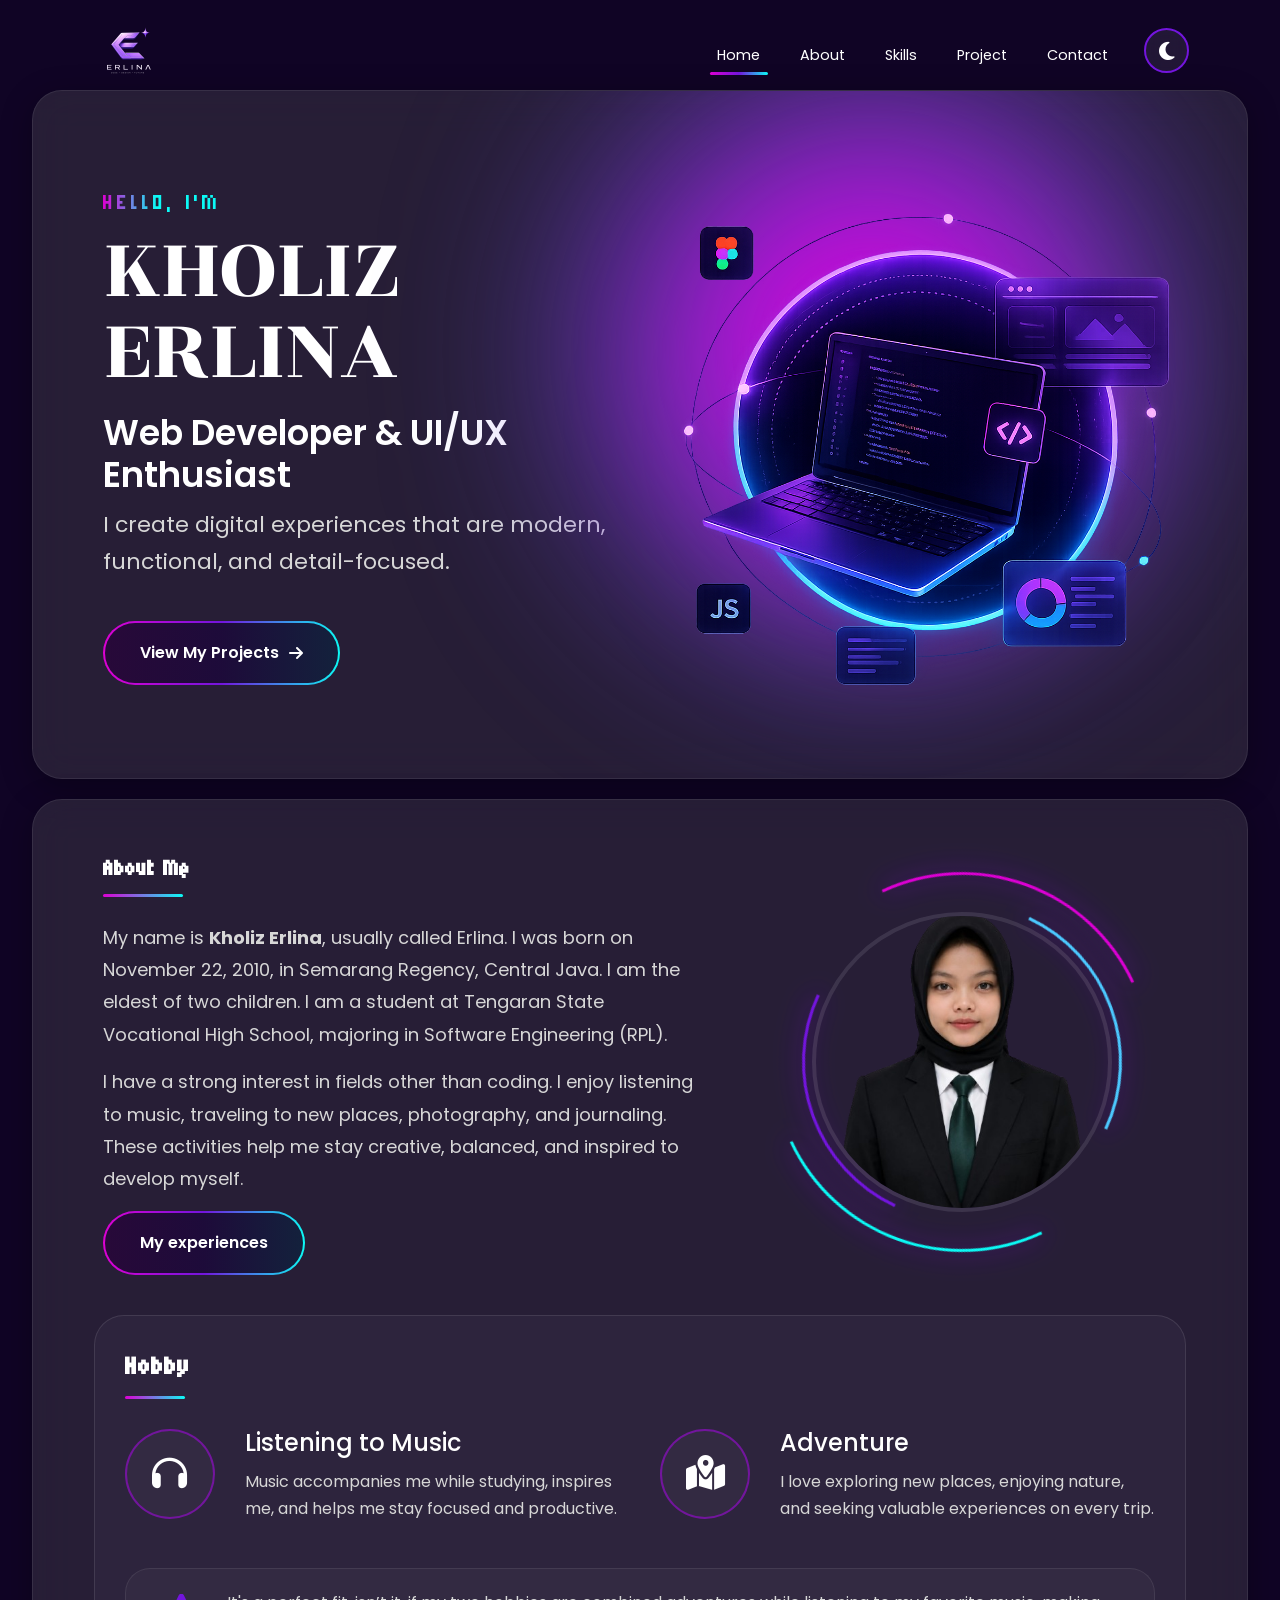
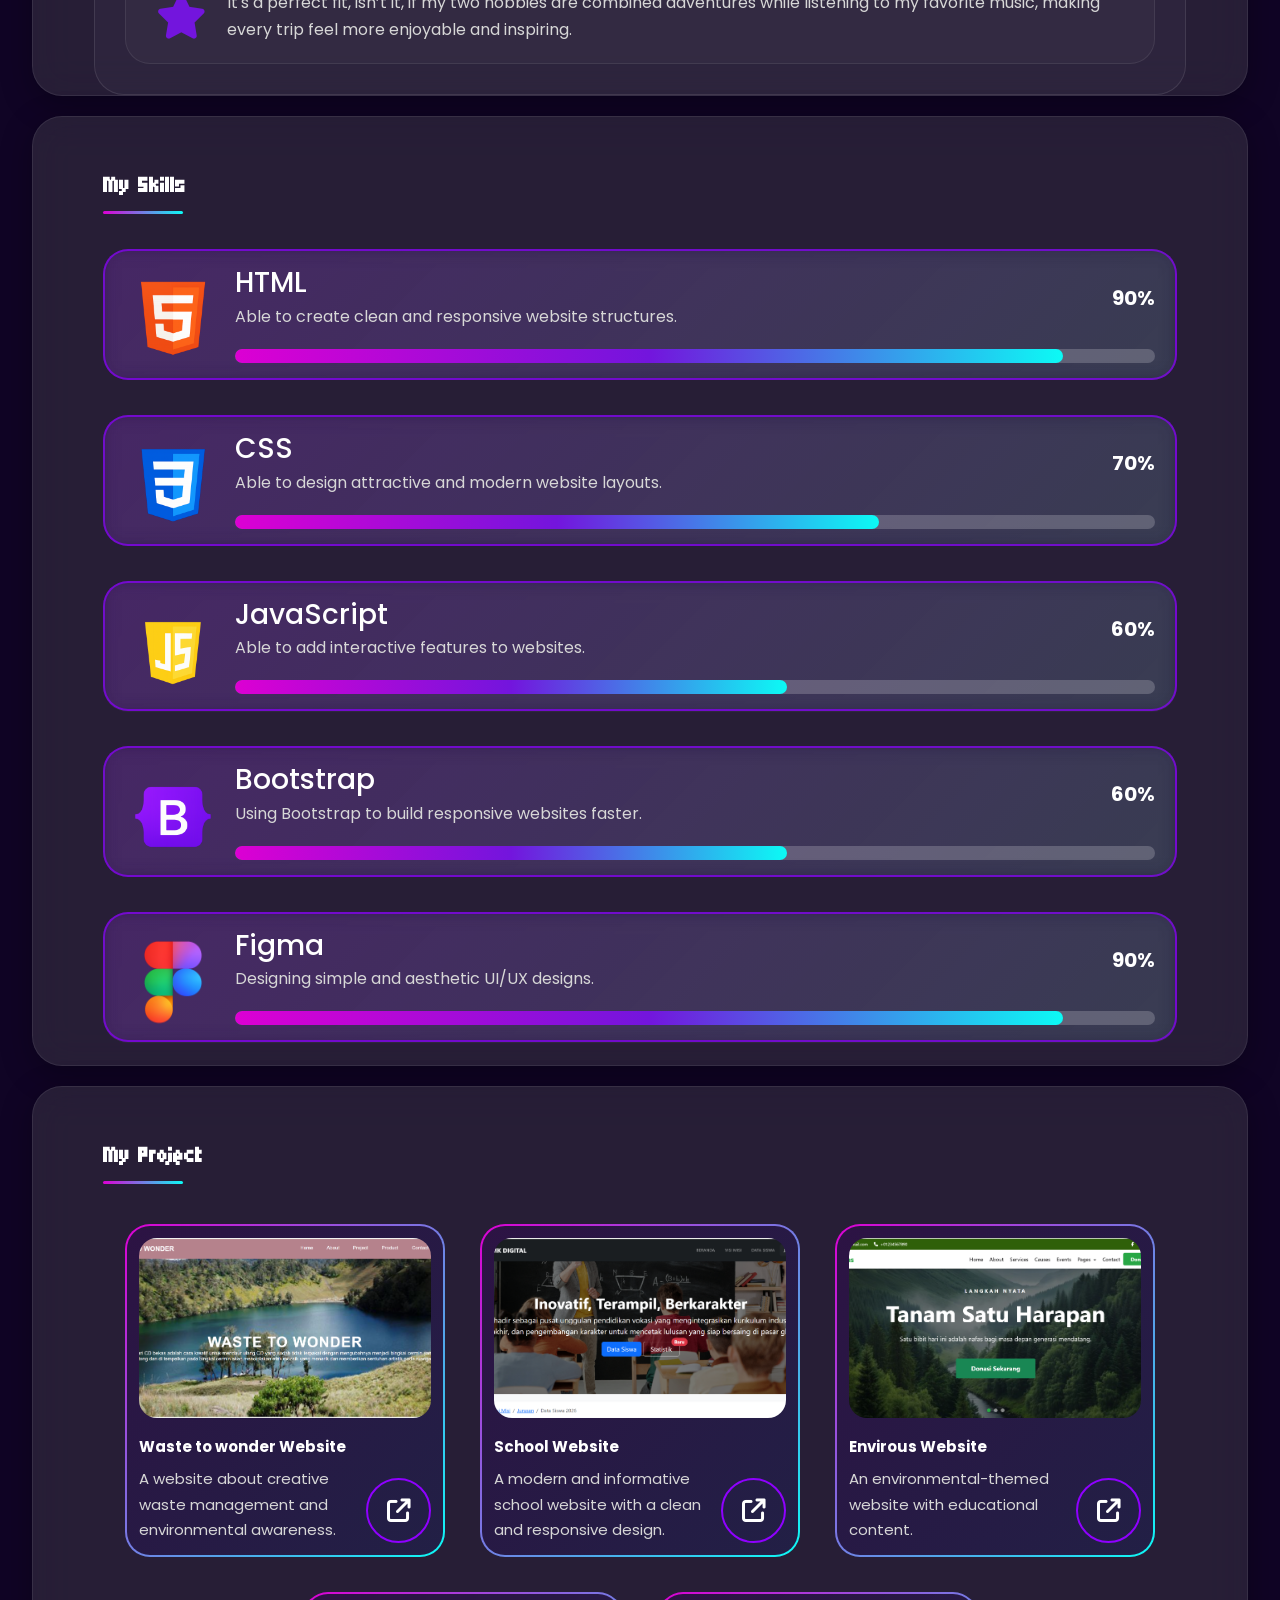
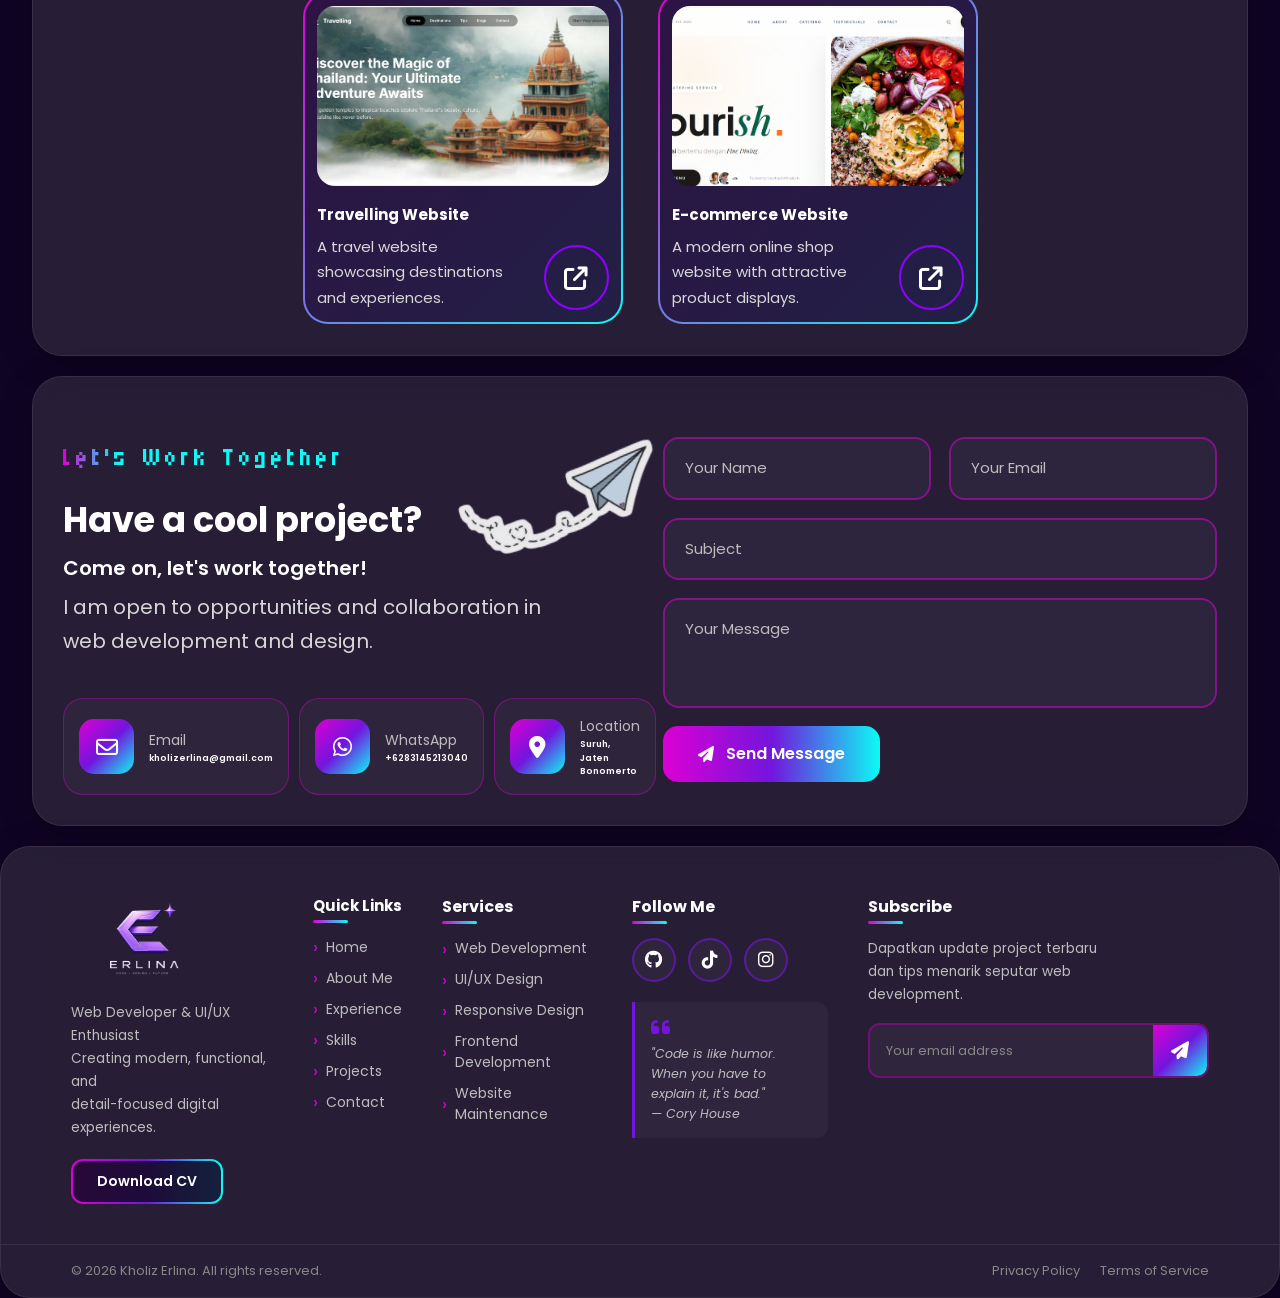
<file: index.html>
<!DOCTYPE html>
<html lang="en">
<head>
    <meta charset="UTF-8">
    <meta name="viewport" content="width=device-width, initial-scale=1.0">
    <title>Document</title>
    <link href="https://cdn.jsdelivr.net/npm/bootstrap@5.3.0/dist/css/bootstrap.min.css" rel="stylesheet">
    <link rel="stylesheet" href="https://cdn.jsdelivr.net/npm/swiper@11/swiper-bundle.min.css" />
    <link rel="stylesheet" href="https://cdnjs.cloudflare.com/ajax/libs/font-awesome/6.5.2/css/all.min.css">
    <link href="https://fonts.googleapis.com/css2?family=Poppins:wght@300;400;500;600;700;800&family=Micro+5&family=Rozha+One&display=swap" rel="stylesheet">
    <link rel="stylesheet" href="https://cdn.jsdelivr.net/npm/bootstrap-icons@1.11.1/font/bootstrap-icons.css">
    <link rel="stylesheet" href="style.css">
</head>
<body>
    
    <div class="main-wrapper" id="home">
        <nav class="navbar navbar-expand-lg navbar-dark custom-nav-pill1 fixed-top pt-4">
    <div class="container">
       <div class="travelling-text d-flex align-items-center  gap-2">
                    <img src="lg.png" alt="Logo" class="travelling-icon text-primary">
        </div>
        <button class="navbar-toggler" type="button" 
                data-bs-toggle="collapse" data-bs-target="#navbar">
                <span class="navbar-toggler-icon"></span>
        </button>        
        <div class="collapse navbar-collapse justify-content-center " id="navbar">
            <ul class="navbar-nav custom-nav-pill" id="navPill">

                <li class="nav-item">
                    <a class="nav-link active" href="#home">Home</a>
                </li>

                <li class="nav-item">
                    <a class="nav-link" href="#about">About</a>
                </li>

                <li class="nav-item">
                    <a class="nav-link" href="#skills">Skills</a>
                </li>

                <li class="nav-item">
                    <a class="nav-link" href="#project">Project</a>
                </li>

                <li class="nav-item">
                    <a class="nav-link" href="#contact">Contact</a>
                </li>

                <li class="nav-item d-flex align-items-center ms-3">
                    
                    <div class="theme-toggle" id="themeToggle">
                        <i class="fa-solid fa-moon"></i>
                    </div>

                </li>
            </ul>
        </div>
    </div>
</nav>

<section class="hero-card">
  <div class="blur-circle"></div>

    <div class="hero-content">
        <div class="hero-left">

            <h6 class="pixel-title">
                HELLO, I'M
            </h6>

            <h3 class="hero-name">
                KHOLIZ <br>
                ERLINA
            </h3>

            <h5 class="hero-job">
                Web Developer & UI/UX Enthusiast
            </h5>

            <p class="hero-desc">
                I create digital experiences that are modern,
                functional, and detail-focused.
            </p>

            <a href="#project" class="hero-btn">
                View My Projects
                <i class="fa-solid fa-arrow-right"></i>
            </a>

        </div>
        <div class="hero-right">
            <div class="circle-glow"></div>
            <img src="hr.png" alt="" class="hero-img">
        </div>
    </div>
</section>


<section class="about-card" id="about">
    <div class="about-content">
        <div class="about-left">

            <h3 class="about-title">
                About Me
            </h3>

            <div class="title-line"></div>

            <p class="about-desc">
                My name is <b>Kholiz Erlina</b>, usually called Erlina. I was born on November 22, 2010,
                in Semarang Regency, Central Java.
                I am the eldest of two children.
                I am a student at Tengaran State Vocational High School, majoring in Software Engineering (RPL).
            </p>

            <p class="about-desc">
                I have a strong interest in fields other than coding. I enjoy listening to music,
                traveling to new places, photography, and journaling. These activities help me stay 
                creative, balanced, and inspired to develop myself.
            </p>

            <a href="My Experience Creating a Portfolio Website.pdf" target="_blank" class="hero-btn">
                 My experiences
            </a>
        </div>

        <div class="about-right">
        <div class="orbit orbit1"></div>
        <div class="orbit orbit2"></div>
        <img src="erlin1-removebg-preview.png" alt="" class="about-img">
</div>
    </div>

    <div class="hobby-box">
        <h3 class="hobby-title">
            Hobby
        </h3>
        <div class="title-line-hobby"></div>

        <div class="hobby-wrapper">
                <div class="hobby-icon">
                    <i class="fa-solid fa-headphones"></i>
                </div>

                <div class="hobby-text">
                    <h4>Listening to Music</h4>
                    <p>
                        Music accompanies me while studying,
                        inspires me, and helps me stay focused
                        and productive.
                    </p>
                </div>

                <div class="hobby-icon">
                    <i class="fa-solid fa-map-location-dot"></i>
                </div>

                <div class="hobby-text">
                    <h4>Adventure</h4>
                    <p>
                        I love exploring new places, enjoying nature,
                        and seeking valuable experiences on every trip.
                    </p>
                </div>
        </div>

        <div class="quote-box">
            <i class="fa-solid fa-star"></i>
            <p>
                It's a perfect fit, isn’t it, if my two hobbies are combined
                adventures while listening to my favorite music,
                making every trip feel more enjoyable and inspiring.
            </p>
        </div>

    </div>
</section>

<section class="skills-card" id="skills">
     <div class="skills-container">
        <div class="skills-left">
            <h3 class="skills-title">
                My Skills
            </h3>
            <div class="title-line-skills"></div>
           

        <div class="skill-item">
            <div class="skill-icon">
                <img src="html.lg.png" alt="">
            </div>
            <div class="skill-content">
                <div class="skill-info">
                    <h4>HTML</h4>
                    <p>Able to create clean and responsive website structures.</p>
                </div>
                <span>90%</span>
            </div>
            <div class="skill-bar">
                <div class="skill-progress html"></div>
            </div>
        </div>

        <div class="skill-item">
            <div class="skill-icon">
                <img src="css.lg.png" alt="">
            </div>
            <div class="skill-content">
                <div class="skill-info">
                    <h4>CSS</h4>
                    <p>Able to design attractive and modern website layouts.</p>
                </div>
                <span>70%</span>
            </div>
            <div class="skill-bar">
                <div class="skill-progress css"></div>
            </div>
        </div>

        
        <div class="skill-item">
            <div class="skill-icon">
                <img src="js.lg.png" alt="">
            </div>
            <div class="skill-content">
                <div class="skill-info">
                    <h4>JavaScript</h4>
                    <p>Able to add interactive features to websites.</p>
                </div>
                <span>60%</span>
            </div>
            <div class="skill-bar">
                <div class="skill-progress js"></div>
            </div>
        </div>

        
        <div class="skill-item">
            <div class="skill-icon">
                <img src="botstrap.lg.png" alt="">
            </div>
            <div class="skill-content">
                <div class="skill-info">
                    <h4>Bootstrap</h4>
                    <p>Using Bootstrap to build responsive websites faster.</p>
                </div>
                <span>60%</span>
            </div>
            <div class="skill-bar">
                <div class="skill-progress bootstrap"></div>
            </div>
        </div>

        
        <div class="skill-item">
            <div class="skill-icon">
                <img src="figma.lg.png" alt="">
            </div>
            <div class="skill-content">
                <div class="skill-info">
                    <h4>Figma</h4>
                    <p>Designing simple and aesthetic UI/UX designs.</p>
                </div>
                <span>90%</span>
            </div>
            <div class="skill-bar">
                <div class="skill-progress figma"></div>
            </div>

        </div>
    </div>
</section>
    
<section class="project-card" id="project">
     <div class="project-content">
        <div class="project-left">
            <h3 class="project-title">
                My Project
            </h3>
            <div class="title-line-project"></div>
           
        <div class="project-grid">
            <div class="project-box">
                <div class="project-image">
                    <img src="waste to wonder.png" alt="">
                </div>

                <div class="project-info">
                    <div>
                        <h4>Waste to wonder Website</h4>
                        <p>
                            A website about creative waste
                            management and environmental
                            awareness.
                        </p>
                    </div>

                    <a href="https://wastetowonderr.netlify.app/" target="_blank" class="project-btn">
                        <i class="fa-solid fa-arrow-up-right-from-square"></i>
                    </a>
                </div>
            </div>

           
            <div class="project-box">
                <div class="project-image">
                    <img src="smk digital.png" alt="">
                </div>

                <div class="project-info">
                    <div>
                        <h4>School Website</h4>
                        <p>
                           A modern and informative school website with a clean and responsive design.
                        </p>
                    </div>

                    <a href="https://kholizerlina-droid.github.io/Tugas2_bootstrap/" target="_blank" class="project-btn">
                        <i class="fa-solid fa-arrow-up-right-from-square"></i>
                    </a>

                </div>
            </div>

           
            <div class="project-box">
                <div class="project-image">
                    <img src="environs.png" alt="">
                </div>

                <div class="project-info">
                    <div>
                        <h4>Envirous Website</h4>
                        <p>
                            An environmental-themed website
                            with educational content.
                        </p>
                    </div>

                    <a href="https://kholizerlina-droid.github.io/Tugas.Environs/" target="_blank" class="project-btn">
                        <i class="fa-solid fa-arrow-up-right-from-square"></i>
                    </a>
                </div>
            </div>

           
            <div class="project-box">
                <div class="project-image">
                    <img src="travelling.png" alt="">
                </div>

                <div class="project-info">
                    <div>
                        <h4>Travelling Website</h4>
                        <p>
                            A travel website showcasing
                            destinations and experiences.
                        </p>
                    </div>

                    <a href="https://kholizerlina-droid.github.io/Tugas4.travelling/" target="_blank" class="project-btn">
                        <i class="fa-solid fa-arrow-up-right-from-square"></i>
                    </a>
                </div>
            </div>

            
            <div class="project-box">
                <div class="project-image">
                    <img src="catering.png" alt="">
                </div>

                <div class="project-info">
                    <div>
                        <h4>E-commerce Website</h4>
                        <p>
                            A modern online shop website with
                            attractive product displays.
                        </p>
                    </div>

                    <a href="https://kholizerlina-droid.github.io/Tugas5.Healthy-Food-Catering/" target="_blank" class="project-btn">
                        <i class="fa-solid fa-arrow-up-right-from-square"></i>
                    </a>
                </div>

            </div>
        </div>
    </div>
</section>

<section class="contact-card" id="contact">
    <div class="contact-wrapper">
        <div class="contact-left">

            <h4 class="pixel-title-p">
                Let's Work Together
            </h4>

            <h3 class="contact-title">
                Have a cool project?
            </h3>

            <h5 class="contact-subtitle">
                Come on, let's work together!
            </h5>

            <p class="contact-desc">
                I am open to opportunities and collaboration in
                web development and design.
            </p>

            <img src="lgg-removebg-preview.png" alt="" class="paper-plane">
            <div class="contact-info-wrapper">
                    <a href="mailto:kholizerlinaa@gmail.com?subject=Collaboration" target="_blank" class="contact-info-box">
                        <div class="contact-info-icon">
                            <i class="fa-regular fa-envelope"></i>
                        </div>
                        <div class="contact-info-text">
                            <span>Email</span>
                            <p>kholizerlina@gmail.com</p>
                        </div>
                    </a>
               

                 <a href="https://wa.me/6283145213040" target="_blank" class="contact-info-box">
                    <div class="contact-info-icon">
                        <i class="fa-brands fa-whatsapp"></i>
                    </div>
                    <div class="contact-info-text">
                        <span>WhatsApp</span>
                        <p>+6283145213040</p>
                    </div>
                </a>

                <a href="https://www.google.com/maps/place/7%C2%B021'55.1%22S+110%C2%B037'49.5%22E/@-7.3653017,110.6278369,17z/data=!3m1!4b1!4m4!3m3!8m2!3d-7.3653017!4d110.6304118?hl=en&entry=ttu&g_ep=EgoyMDI2MDUxMy4wIKXMDSoASAFQAw%3D%3D" target="_blank" class="contact-info-box">
                    <div class="contact-info-icon">
                        <i class="fa-solid fa-location-dot"></i>
                    </div>
                    <div class="contact-info-text">
                        <span>Location</span>
                        <p>Suruh, Jaten Bonomerto</p>
                    </div>
                </a>
            </div>
        </div>

        <div class="contact-right">
            <form class="contact-form" action="https://formspree.io/f/mzdonkod" target="_blank" method="POST">
                <div class="form-group-double">
                    <input type="text" name="name" placeholder="Your Name" required>
                    <input type="email" name="email" placeholder="Your Email" required>
                </div>

                <input type="text" name="subject" placeholder="Subject" required>
                <textarea name="message" placeholder="Your Message" required></textarea>

                <button type="submit" class="send-btn">
                    <i class="fa-solid fa-paper-plane"></i>
                    Send Message
                </button>
            </form>
        </div>

    </div>
</section>

<footer class="footer-card">
    <div class="footer-main">

        <div class="footer-brand">
            <img src="lg.png" alt="Logo" class="footer-logo">
            <p class="footer-brand-desc">
                Web Developer & UI/UX Enthusiast<br>
                Creating modern, functional, and<br>
                detail-focused digital experiences.
            </p>
            <a href="cv.jpeg" target="_blank" class="footer-cv-btn">Download CV</a>
        </div>

       
        <div class="footer-col">
            <h6>Quick Links</h6>
            <ul>
                <li><a href="#home">Home</a></li>
                <li><a href="#about">About Me</a></li>
                <li><a href="My Experience Creating a Portfolio Website.pdf" target="_blank">Experience</a></li>
                <li><a href="#skills">Skills</a></li>
                <li><a href="#project">Projects</a></li>
                <li><a href="#contact">Contact</a></li>
            </ul>
        </div>

        
        <div class="footer-col">
            <h5>Services</h5>
            <ul>
                <li><a href="#">Web Development</a></li>
                <li><a href="#">UI/UX Design</a></li>
                <li><a href="#">Responsive Design</a></li>
                <li><a href="#">Frontend Development</a></li>
                <li><a href="#">Website Maintenance</a></li>
            </ul>
        </div>

        
        <div class="footer-col">
            <h5>Follow Me</h5>
            <div class="footer-socials">
                <a href="https://github.com/kholizerlina-droid" target="_blank" class="footer-social-btn">
                    <i class="fa-brands fab fa-github"></i>
                </a>
                <a href="https://www.tiktok.com/@kz.erlina?_r=1&_t=ZS-96NfgqhVVcg" target="_blank" class="footer-social-btn">
                    <i class="fa-brands fa-tiktok"></i>
                </a>
                <a href="https://www.instagram.com/kholizerlinaa?igsh=ZHc0bGsyeGJzOWNv" target="_blank" class="footer-social-btn">
                    <i class="fa-brands fa-instagram"></i>
                </a>
            </div>

            <div class="footer-quote">
                <i class="fa-solid fa-quote-left"></i>
                <p>
                    "Code is like humor.<br>
                    When you have to explain it, it's bad."<br>
                    — Cory House
                </p>
            </div>
        </div>

       
        <div class="footer-col">
            <h5>Subscribe</h5>
            <p class="footer-subscribe-desc">
                Dapatkan update project terbaru<br>
                dan tips menarik seputar web<br>
                development.
            </p>
            <form class="footer-subscribe-form" action="https://formspree.io/f/maqvrlvr" target="_blank" method="POST">
                <input type="email" name="email" placeholder="Your email address" required>
                <button type="submit">
                    <i class="fa-solid fa-paper-plane"></i>
                </button>
            </form>
        </div>
    </div>

    
    <div class="footer-bottom">
        <p>© 2026 Kholiz Erlina. All rights reserved.</p>
        <div class="footer-bottom-links">
            <a href="#">Privacy Policy</a>
            <a href="#">Terms of Service</a>
        </div>
    </div>

</footer>


<script>
document.addEventListener("DOMContentLoaded", function () {

    const links = document.querySelectorAll('#navPill .nav-link');

    links.forEach(link => {

        link.addEventListener('click', function () {

            links.forEach(l => l.classList.remove('active'));

            this.classList.add('active');

        });

    });


    window.addEventListener('scroll', function () {

        const nav = document.querySelector('.navbar');

        if (window.scrollY > 50) {
            nav.classList.add('scrolled');
        } else {
            nav.classList.remove('scrolled');
        }

    });

});
</script>


<script>
document.addEventListener("DOMContentLoaded", function () {

    const links = document.querySelectorAll('#navPill .nav-link');

    links.forEach(link => {

        link.addEventListener('click', function () {

            links.forEach(l => l.classList.remove('active'));

            this.classList.add('active');

        });

    });

    window.addEventListener('scroll', function () {

        const nav = document.querySelector('.navbar');

        if (window.scrollY > 50) {
            nav.classList.add('scrolled');
        } else {
            nav.classList.remove('scrolled');
        }

    });


    

    const toggleBtn = document.getElementById("themeToggle");
    const icon = toggleBtn.querySelector("i");

    toggleBtn.addEventListener("click", () => {

        document.body.classList.toggle("light-mode");

        if(document.body.classList.contains("light-mode")){
            icon.classList.remove("fa-moon");
            icon.classList.add("fa-sun");
        }else{
            icon.classList.remove("fa-sun");
            icon.classList.add("fa-moon");
        }

    });

});
</script>

<script src="https://cdn.jsdelivr.net/npm/bootstrap@5.3.0/dist/js/bootstrap.bundle.min.js"></script>
</body>
</html>
</file>
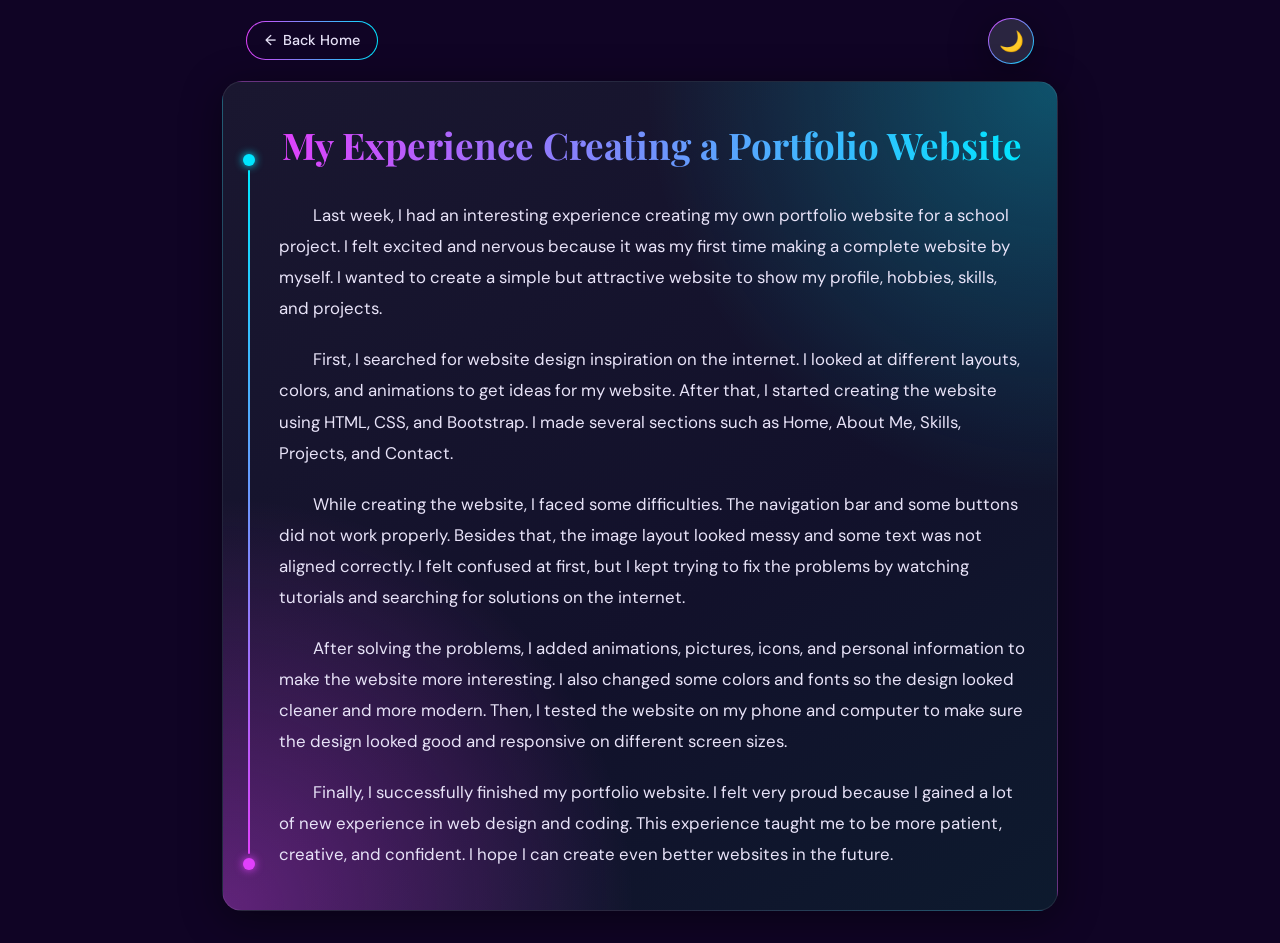
<file: experience.html>
<!DOCTYPE html>
<html lang="id" data-theme="dark">
<head>
  <meta charset="UTF-8" />
  <meta name="viewport" content="width=device-width, initial-scale=1.0"/>
  <title>My Experience Creating a Portfolio Website</title>

  <link href="https://cdn.jsdelivr.net/npm/bootstrap@5.3.3/dist/css/bootstrap.min.css" rel="stylesheet"/>
  <link href="https://fonts.googleapis.com/css2?family=Playfair+Display:wght@700&family=DM+Sans:wght@400;500&display=swap" rel="stylesheet"/>

  <style>
    :root {
      --bg-body:       #100425;
      --bg-card:        radial-gradient(circle at bottom left, rgba(224, 64, 251, 0.38), transparent 35%),
                        radial-gradient(circle at top right, rgba(0, 229, 255, 0.30), transparent 35%),
                        linear-gradient(145deg, #1a1730 0%, #12112b 60%, #0d1a2e 100%);
      --card-border:   rgba(255,255,255,0.07);
      --text-primary:  #e8e3f8;
      --text-secondary:#b0a8d4;
      --accent-pink:   #e040fb;
      --accent-cyan:   #00e5ff;
      --btn-bg:        rgba(255,255,255,0.07);
      --btn-border:    rgba(255,255,255,0.15);
      --btn-text:      #e8e3f8;
      --btn-hover-bg:  rgba(255,255,255,0.14);
      --timeline-line: linear-gradient(to bottom, var(--accent-cyan), var(--accent-pink));
      --dot-color:     var(--accent-cyan);
      --dot-color-end: var(--accent-pink);
      --shadow:        0 8px 40px rgba(0,0,0,0.45);
      --toggle-bg:     #2a2540;
    }

    [data-theme="light"] {
      --bg-body:       #f0edf8;
      --bg-card:        radial-gradient(circle at bottom left, rgba(196, 0, 232, 0.18), transparent 35%),
                        radial-gradient(circle at top right, rgba(0, 122, 204, 0.22), transparent 35%),
                        linear-gradient(145deg, #ffffff 0%, #f3eeff 60%, #e8f4ff 100%);
      --card-border:   rgba(0,0,0,0.08);
      --text-primary:  #1a1040;
      --text-secondary:#5a4e7a;
      --accent-pink:   #c400e8;
      --accent-cyan:   #007acc;
      --btn-bg:        rgba(0,0,0,0.05);
      --btn-border:    rgba(0,0,0,0.12);
      --btn-text:      #1a1040;
      --btn-hover-bg:  rgba(0,0,0,0.1);
      --timeline-line: linear-gradient(to bottom, var(--accent-cyan), var(--accent-pink));
      --dot-color:     var(--accent-cyan);
      --dot-color-end: var(--accent-pink);
      --shadow:        0 8px 40px rgba(100,60,180,0.13);
      --toggle-bg:     #e0d8f5;
    }

    *, *::before, *::after { box-sizing: border-box; margin: 0; padding: 0; }

    body {
      font-family: 'DM Sans', sans-serif;
      background: var(--bg-body);
      color: var(--text-primary);
      min-height: 100vh;
      transition: background 0.4s, color 0.4s;
    }

    .top-nav {
      display: flex;
      align-items: center;
      justify-content: space-between;
      padding: 1.1rem 1.5rem;
    }

    .btn-back {
  display: inline-flex;
  align-items: center;
  gap: 0.45rem;
  padding: 0.5rem 1.1rem;
  border-radius: 999px;
  border: 1.5px solid transparent;

  background:
    linear-gradient(var(--bg-body), var(--bg-body)) padding-box,
    linear-gradient(90deg, #e040fb, #00e5ff) border-box;

  color: var(--btn-text);
  font-family: 'DM Sans', sans-serif;
  font-size: 0.9rem;
  font-weight: 500;
  cursor: pointer;
  transition: background 0.2s, transform 0.2s;
  text-decoration: none;
}

    .btn-back:hover { background: var(--btn-hover-bg); transform: translateX(-3px); color: var(--btn-text); }

    .btn-toggle {
  width: 46px;
  height: 46px;
  border-radius: 50%;
  border: 1.5px solid transparent;

  background:
    linear-gradient(var(--toggle-bg), var(--toggle-bg)) padding-box,
    linear-gradient(135deg, #e040fb, #00e5ff) border-box;

  color: var(--text-primary);
  font-size: 1.25rem;
  cursor: pointer;
  display: flex;
  align-items: center;
  justify-content: center;
  transition: background 0.3s, transform 0.3s;
  box-shadow: var(--shadow);
}
    .btn-toggle:hover { transform: scale(1.1) rotate(15deg); }

    .content-card {
      background: var(--bg-card);
      border: 1px solid var(--card-border);
      border-radius: 1.25rem;
      padding: 2.5rem 2rem 2.5rem 3.5rem;
      box-shadow: var(--shadow);
      position: relative;
      transition: background 0.4s, box-shadow 0.4s;
      margin-bottom: 2rem;
      border: 1px solid rgba(255,255,255,0.08);
      backdrop-filter: blur(12px);
    }

    .article-title {
      font-family: 'Playfair Display', serif;
      font-size: clamp(1.6rem, 4vw, 2.3rem);
      font-weight: 700;
      text-align: center;
      background: linear-gradient(90deg, var(--accent-pink), var(--accent-cyan));
      -webkit-background-clip: text;
      -webkit-text-fill-color: transparent;
      background-clip: text;
      margin-bottom: 2rem;
      line-height: 1.25;
    }

    .timeline-wrap {
      position: absolute;
      left: 1.2rem;
      top: 4.5rem;
      bottom: 2.5rem;
      width: 14px;
      display: flex;
      flex-direction: column;
      align-items: center;
    }
    .tl-dot-top, .tl-dot-bot {
      width: 12px; height: 12px;
      border-radius: 50%;
      flex-shrink: 0;
    }
    .tl-dot-top { background: var(--dot-color); box-shadow: 0 0 8px var(--dot-color); }
    .tl-dot-bot { background: var(--dot-color-end); box-shadow: 0 0 8px var(--dot-color-end); }
    .tl-line {
      flex: 1;
      width: 2px;
      background: var(--timeline-line);
      margin: 4px 0;
      border-radius: 2px;
    }

    .article-body p {
      color: var(--text-primary);
      font-size: clamp(0.95rem, 2.5vw, 1.05rem);
      line-height: 1.85;
      margin-bottom: 1.25rem;
      text-indent: 2em;
      transition: color 0.4s;
    }
    .article-body p:last-child { margin-bottom: 0; }

    @media (max-width: 576px) {
      .content-card {
        padding: 2rem 1rem 2rem 2.5rem;
      }
      .timeline-wrap { left: 0.7rem; }
    }
  </style>
</head>
<body>

  <div class="container-lg" style="max-width: 860px;">

    
    <nav class="top-nav">
      <a href="index.html" class="btn-back">
        <span>&#8592;</span> Back Home
      </a>
      <button class="btn-toggle" id="themeToggle" title="Toggle theme">🌙</button>
    </nav>

    
    <div class="content-card">

      <div class="timeline-wrap" aria-hidden="true">
        <div class="tl-dot-top"></div>
        <div class="tl-line"></div>
        <div class="tl-dot-bot"></div>
      </div>

      
      <h1 class="article-title">My Experience Creating a Portfolio Website</h1>
      <div class="article-body">
        <p>
          Last week, I had an interesting experience creating my own portfolio website for a school project.
          I felt excited and nervous because it was my first time making a complete website by myself.
          I wanted to create a simple but attractive website to show my profile, hobbies, skills, and projects.
        </p>
        <p>
          First, I searched for website design inspiration on the internet. I looked at different layouts,
          colors, and animations to get ideas for my website. After that, I started creating the website
          using HTML, CSS, and Bootstrap. I made several sections such as Home, About Me, Skills, Projects, and Contact.
        </p>
        <p>
          While creating the website, I faced some difficulties. The navigation bar and some buttons did not
          work properly. Besides that, the image layout looked messy and some text was not aligned correctly.
          I felt confused at first, but I kept trying to fix the problems by watching tutorials and searching
          for solutions on the internet.
        </p>
        <p>
          After solving the problems, I added animations, pictures, icons, and personal information to make
          the website more interesting. I also changed some colors and fonts so the design looked cleaner and
          more modern. Then, I tested the website on my phone and computer to make sure the design looked good
          and responsive on different screen sizes.
        </p>
        <p>
          Finally, I successfully finished my portfolio website. I felt very proud because I gained a lot of
          new experience in web design and coding. This experience taught me to be more patient, creative,
          and confident. I hope I can create even better websites in the future.
        </p>
      </div>

    </div>
  </div>

  
  <script src="https://cdn.jsdelivr.net/npm/bootstrap@5.3.3/dist/js/bootstrap.bundle.min.js"></script>

  <script>
    const html   = document.documentElement;
    const btn    = document.getElementById('themeToggle');
    const ICONS  = { dark: '🌙', light: '☀️' };

    // Init
    let theme = localStorage.getItem('theme') || 'dark';
    applyTheme(theme);

    btn.addEventListener('click', () => {
      theme = (theme === 'dark') ? 'light' : 'dark';
      applyTheme(theme);
      localStorage.setItem('theme', theme);
    });

    function applyTheme(t) {
      html.setAttribute('data-theme', t);
      btn.textContent = ICONS[t];
    }
  </script>
</body>
</html>
</file>
<file: style.css>
*{
      margin:0;
      padding:0;
      box-sizing:border-box;
    }

    html{
      scroll-behavior:smooth;
    }

    body{
    font-family:'Poppins',sans-serif;
    margin: 0;

    min-height: 100vh;

    background: #100425;

    overflow-x: hidden;
    overflow-y: auto;

    position: relative;
}

body.light-mode .hero-card,
body.light-mode .about-card,
body.light-mode .skills-card,
body.light-mode .project-card,
body.light-mode .contact-card,
body.light-mode .footer-card{
    background: rgba(255,255,255,0.55);

    border: 1px solid rgba(255,255,255,0.7);

    box-shadow: 0 8px 30px rgba(0,0,0,0.08);
}

body.light-mode{
    background: whitesmoke;
    color: black;
}

body.light-mode .blur-circle{
    background: radial-gradient(
        circle,
        rgb(158, 0, 220) 45%,
        rgb(41, 21, 221) 0%,
        rgba(12, 250, 245, 1) 100%
    );
}

body.light-mode .custom-nav-pill1{
    background: rgba(255,255,255,0.5);
    backdrop-filter: blur(10px);
}

body.light-mode .nav-link{
    color: black !important;
}

.theme-toggle{
    width: 45px;
    height: 45px;

    margin-top: -10px;

    border-radius: 50%;

    display: flex;
    align-items: center;
    justify-content: center;

    cursor: pointer;

    background: rgba(255,255,255,0.08);

    border: 2px solid rgba(115, 21, 221, 1);

    backdrop-filter: blur(10px);

    transition: 0.4s ease;

    color: white;
    font-size: 1.3rem;
}

.theme-toggle:hover{
    transform: scale(1.08);
}

body.light-mode .theme-toggle{
    background: rgba(255,255,255,0.7);
    color: rgba(41, 21, 221);
    border: 2px solid rgba(41, 21, 221);
}
body.light-mode h1,
body.light-mode h2,
body.light-mode h3,
body.light-mode h4,
body.light-mode h5,
body.light-mode h6,
body.light-mode p,
body.light-mode span,
body.light-mode a,
body.light-mode li,
body.light-mode label,
body.light-mode small{
    color: black !important;
}

body.light-mode .nav-link{
    color: black !important;
}

body.light-mode .travelling-text{
    color: black !important;
}

.blur-circle{
    position: absolute;

     z-index: 1;

    width: 550px;
    height: 550px;

    right: 100px;
    top: 260px;

    transform: translateY(-50%);
    border-radius: 50%;

    background: radial-gradient(
        circle,
       rgba(220, 0, 211, 1) 45%,
        rgba(115, 21, 221, 1) 0%,
        #4cc9ff 100%
    );

    filter: blur(100px);
    pointer-events: none;
}

.navbar.fixed-top {
 transition: background 0.3s ease; 
 z-index: 1050;
}


.travelling-text {
 font-size: 1.5rem;
 font-weight: bold;
 color: white;
}

.travelling-icon {
 height: 4rem; 
 width: auto;
}

.navbar {
    background: transparent !important;
    transition: all 0.4s ease;
    
    position: fixed !important;
    top: 0;
    left: 0;
    width: 100%;
    z-index: 99999 !important;
}

.nav-link {
    pointer-events: auto !important;
    cursor: pointer !important;
    position: relative;
    z-index: 10001 !important;
}

.navbar.scrolled {
    background: rgba(112, 111, 111, 0.155) !important;
    backdrop-filter: blur(0px); 
    padding-top: 2px;
    padding-bottom: 2px;
}

.custom-nav-pill1 {
    background: rgba(111, 110, 110, 0.425);
    padding: 5px 15px;
    border-radius: 60px;
}

.custom-nav-pill {
    margin-left: 50%;
}

.custom-nav-pill .nav-link {
    color: white !important;
    padding: 8px 20px !important;
    border-radius: 50px;
    font-size: 0.9rem;
    position: relative;
    transition: all 0.3s ease;
}

.custom-nav-pill .nav-link::after {
    content: "";
    position: absolute;

    left: 50%;
    bottom: 0;

    width: 0%;
    height: 3px;

    border-radius: 20px;

    background: linear-gradient(
        90deg,
        #DC00D3,
        #7315DD,
        #0CFAF5
    );

    transform: translateX(-50%);
    transition: 0.4s;
}


body.light-mode .custom-nav-pill .nav-link::after{
    background: linear-gradient(
        90deg,
        rgba(220, 0, 211, 1) ,
        rgba(41, 21, 221) ,
        #4cc9ff
    );
}

.custom-nav-pill .nav-link.active::after {
    width: 70%;
}

.custom-nav-pill .nav-link:hover::after {
    width: 70%;
}

.hero-card{
    position: relative;
    z-index: 2;

    width: 95%;
    min-height: 550px; 

    margin: 90px auto 0 auto;

    background: rgba(111, 111, 111, 0.247);

    backdrop-filter: blur(20px);
    -webkit-backdrop-filter: blur(20px);

    border: 1px solid rgba(255,255,255,0.08);

    box-shadow: 0 8px 32px rgba(0,0,0,0.3);

    border-radius: 30px;
    overflow: hidden;
}

.navbar{
    position: relative;
    z-index: 999;
}



.hero-content{
    display: flex;
    align-items: center;
    justify-content: space-between;

    height: 100%;

    padding: 70px;
}


.hero-left{
    width: 50%;
}

.pixel-title{
    font-family:'Micro 5',sans-serif;
    font-size:30px;
    letter-spacing:3px;

    background: linear-gradient(
        90deg,
        #DC00D3 0%,
        #0CFAF5 10%
        
    );

    background-clip: text;
    -webkit-background-clip: text;
    -webkit-text-fill-color: transparent;

    margin-bottom: 10px;
}


body.light-mode .pixel-title{

    background: linear-gradient(
        90deg,
        rgba(158, 0, 220) 0%,
        #4cc9ff 10%
    );

    background-clip: text;
    -webkit-background-clip: text;
    -webkit-text-fill-color: transparent;
}

.hero-name{
    font-family:'Rozha One',serif;

    font-size:90px;
    line-height:0.9;

    color:white;

    margin-bottom:20px;
}

.hero-job{
    color:white;
    font-size:35px;
    font-weight:600;

    margin-bottom:10px;
}

.hero-desc{
    color:#d7d7d7;
    font-size:22px;

    max-width:600px;

    line-height:1.7;

    margin-bottom:40px;
}

.hero-btn{
    display:inline-flex;
    align-items:center;
    gap:10px;

    padding:18px 35px;

    border-radius:50px;

    text-decoration:none;
    color:white;

    font-weight:600;

    border:2px solid transparent;

    background:
    linear-gradient(
        rgba(20, 10, 40, 0.9),
        rgba(20, 10, 40, 0.9)
    ) padding-box,

    linear-gradient(
        90deg,
        #DC00D3,
        #7315DD,
        #0CFAF5
    ) border-box;

    backdrop-filter: blur(10px);

    transition:0.4s;
}



body.light-mode .hero-btn{
    color: black;

    background:
    linear-gradient(#ffffff,#ffffff) padding-box,
    linear-gradient(
        90deg,
        rgba(158, 0, 220) 0%,
        #4cc9ff 10%
    ) border-box;

    border: 2px solid transparent;
}

.hero-btn:hover{
    transform:translateY(-5px);
}


.hero-right{
    width:50%;

    position:relative;

    display:flex;
    justify-content:center;
    align-items:center;
}

.hero-img{
     width: 1000%;
    max-width: 820px;

    position: relative;
    z-index: 2;

    animation: floatHero 4s ease-in-out infinite;
}
.circle-glow{
    position: absolute;

    width: 400px;
    height: 400px;

    border-radius: 50%;

    background: radial-gradient(
        circle,
        rgba(220,0,211,0.5),
        rgba(12,250,245,0.15)
    );

    filter: blur(70px);

    animation: glowMove 5s ease-in-out infinite;
}


body.light-mode .hero-name,
body.light-mode .hero-job,
body.light-mode .hero-desc,
body.light-mode .hero-btn,
body.light-mode .floating-card{
    color:black;
}

.about-card{
    position: relative;
    z-index: 2;

    width: 95%;
    min-height: 870px;

    margin: 20px auto 0 auto;

    background: rgba(111, 111, 111, 0.247);

    backdrop-filter: blur(20px);
    -webkit-backdrop-filter: blur(20px);

    border: 1px solid rgba(255,255,255,0.08);

    box-shadow: 0 8px 32px rgba(0,0,0,0.3);

    border-radius: 30px;
}

.about-content{
    display: flex;
    justify-content: space-between;
    align-items: center;

    padding: 50px 70px 20px 70px;
}

.about-left{
    width: 55%;
}

.about-title{
    font-family:'Micro 5',sans-serif;
    color: white;
    font-size: 30px;
    font-weight: 700;

    margin-bottom: 8px;
}

.title-line{
    width: 80px;
    height: 3px;

    border-radius: 20px;

    margin-bottom: 25px;

    background: linear-gradient(
        90deg,
        #DC00D3,
        #0CFAF5
    );
}

.about-desc{
    color: #d7d7d7;
    font-size: 18px;

    line-height: 1.8;

    margin-bottom: 15px;
}

.experience-btn{
    display: inline-block;

    margin-top: 20px;

    padding: 16px 40px;

    border-radius: 20px;

    text-decoration: none;
    color: white;

    font-size: 20px;
    font-weight: 600;

    border: 2px solid transparent;

    background:
    linear-gradient(
        rgba(20, 10, 40, 0.9),
        rgba(20, 10, 40, 0.9)
    ) padding-box,

    linear-gradient(
        90deg,
        #DC00D3,
        #7315DD,
        #0CFAF5
    ) border-box;

    transition: 0.4s;
}

.experience-btn:hover{
    transform: translateY(-5px);
}

.about-right{
    width: 40%;

    position: relative;

    display: flex;
    justify-content: center;
    align-items: center;
}

.about-img{
    width: 300px;
    height: 300px;

    object-fit: cover;

    border-radius: 50%;

    position: relative;
    z-index: 2;

    border: 4px solid rgba(255,255,255,0.1);
}

.about-right{
    width: 40%;

    position: relative;

    display: flex;
    justify-content: center;
    align-items: center;
}


.about-img{
    width: 300px;
    height: 300px;

    object-fit: cover;

    border-radius: 50%;

    position: relative;
    z-index: 5;
}


.orbit{
    position: absolute;

    width: 380px;
    height: 380px;

    border-radius: 50%;

    border: 3px solid transparent;

    animation: spin 10s linear infinite;
}


.orbit1{
    border-top: 3px solid #DC00D3;
    border-bottom: 3px solid #0CFAF5;

    transform: rotate(20deg);
}

.orbit2{
    width: 320px;
    height: 320px;

    border-left: 3px solid #7315DD;
    border-right: 3px solid #4cc9ff;

    animation-direction: reverse;
    animation-duration: 7s;

    transform: rotate(-20deg);
}


@keyframes spin{
    100%{
        transform: rotate(360deg);
    }
}
.orbit{
    filter: drop-shadow(0 0 12px rgba(140, 0, 255, 0.7));
}

.hobby-box{
    width: 90%;

    margin: auto;

    padding: 30px;

    border-radius: 30px;

    border: 1px solid rgba(255,255,255,0.1);

    background: rgba(255,255,255,0.03);
}

.hobby-title{
    font-family:'Micro 5',sans-serif;
    color: white;
    font-size: 35px;
    font-weight: 700;

    margin-bottom: 8px;
}
.title-line-hobby{
    width: 60px;
    height: 3px;

    border-radius: 20px;

    margin-bottom: 25px;

    background: linear-gradient(
        90deg,
        #DC00D3,
        #0CFAF5
    );
}

.hobby-wrapper{
    display: flex;
    gap: 30px;

    margin-top: 30px;
}

.hobby-card{
    flex: 1;

    display: flex;
    align-items: center;
    gap: 20px;

    padding: 20px;
    border-radius: 25px;
    background: rgba(255,255,255,0.04);
    transition: 0.4s;
    
    margin-top: 40px;

}

.parent-container{
    padding-top: 40px;
}

.hobby-card:hover{
    transform: translateY(-8px);
}

.hobby-icon{
    min-width: 90px;
    height: 90px;

    border-radius: 50%;

    display: flex;
    align-items: center;
    justify-content: center;

    font-size: 35px;
    color: white;

    border: 2px solid rgba(177, 0, 247, 0.5);

    background: rgba(255,255,255,0.03);
}

.hobby-text h4{
    color: white;
    font-size: 24px;
    margin-bottom: 10px;
}

.hobby-text p{
    color: #d7d7d7;
    line-height: 1.7;
}

.quote-box{
    margin-top: 30px;

    display: flex;
    align-items: center;
    gap: 20px;

    padding: 20px 30px;

    border-radius: 25px;

    background: rgba(255,255,255,0.03);

    border: 1px solid rgba(255,255,255,0.08);
}

.quote-box i{
    font-size: 45px;
    background: rgba(115, 21, 221, 1);
    background-clip: text;
    -webkit-background-clip: text;
    -webkit-text-fill-color: transparent;
}

.quote-box p{
    color: #d7d7d7;
    line-height: 1.7;

    margin: 0;
}

body.light-mode .about-title,
body.light-mode .hobby-title,
body.light-mode .hobby-text h4,
body.light-mode .quote-box p,
body.light-mode .about-desc{
    color: black !important;
}

body.light-mode .hobby-card,
body.light-mode .quote-box,
body.light-mode .hobby-box{
    background: rgba(255,255,255,0.5);
}

@keyframes spin{

    100%{
        transform: rotate(360deg);
    }

}

@media screen and (max-width: 768px){

    .about-content{
        flex-direction: column;
        text-align: center;

        padding: 40px 25px;
    }

    .about-left,
    .about-right{
        width: 100%;
    }

    .about-right{
        margin-top: 40px;
    }

    .hobby-wrapper{
        flex-direction: column;
    }

    .quote-box{
        flex-direction: column;
        text-align: center;
    }

    .about-card{
        height: auto;
        padding-bottom: 40px;
    }

}

body.light-mode .title-line{
    background: linear-gradient(
        90deg,
        rgba(158, 0, 220) ,
        #4cc9ff 
    );
}


body.light-mode .title-line-hobby{
    background: linear-gradient(
        90deg,
        rgba(158, 0, 220) ,
        #4cc9ff
    );
}

body.light-mode .orbit1{
    border-top: 3px solid rgba(158, 0, 220);
    border-bottom: 3px solid #0CFAF5 ;
}

body.light-mode .orbit2{
    border-left: 3px solid rgba(41, 21, 221);
    border-right: 3px solid #4cc9ff ;
}
body.light-mode .orbit{
    filter: drop-shadow(0 0 12px rgba(41, 21, 221));
}

body.light-mode .hobby-icon{
    color: rgba(41, 21, 221);

    border: 2px solid rgba(41, 21, 221);

    background: rgba(255, 200, 0, 0.08);

    box-shadow: 0 0 20px rgba(255, 166, 0, 0.2);
}

body.light-mode .quote-box i{
    background: linear-gradient(
        90deg,
        rgba(41, 21, 221)
    );

    background-clip: text;
    -webkit-background-clip: text;
    -webkit-text-fill-color: transparent;
}
body.light-mode .hobby-card:hover .hobby-icon{
    transform: scale(1.08);

    box-shadow: 0 0 25px rgba(41, 21, 221);
}


.skills-card{
    position: relative;
    z-index: 2;

    width: 95%;
    min-height: 950px;

    margin: 20px auto 0 auto;

    background: rgba(111, 111, 111, 0.247);

    backdrop-filter: blur(20px);
    -webkit-backdrop-filter: blur(20px);

    border: 1px solid rgba(255,255,255,0.08);

    box-shadow: 0 8px 32px rgba(0,0,0,0.3);

    border-radius: 30px;
}
.skills-container{
    display: flex;
    justify-content: space-between;
    align-items: center;

    padding: 50px 70px 20px 70px;
}

.skills-left{
    width: 100%;
}

.skills-title{
    font-family:'Micro 5',sans-serif;
    color: white;
    font-size: 30px;
    font-weight: 700;

    margin-bottom: 8px;
}

.title-line-skills{
    width: 80px;
    height: 3px;

    border-radius: 20px;

    margin-bottom: 25px;

    background: linear-gradient(
        90deg,
        #DC00D3,
        #0CFAF5
    );
}

.skill-item{
    position: relative;

    width: 100%;

    margin-top: 35px;

    padding: 15px 20px;

    border-radius: 25px;

    border: 2px solid rgba(140, 0, 255, 0.7);

    background: linear-gradient(
        135deg,
        rgba(140, 0, 255, 0.18),
        rgba(76, 201, 255, 0.08)
    );

    backdrop-filter: blur(10px);

    transition: 0.4s ease;

    overflow: hidden;
}

.skill-item:hover{
    transform: translateY(-5px);
}

.skill-icon{
    position: absolute;

    left: 8px;
    top: 10px;
}

.skill-icon img{
    width: 120px;
    height: 120px;

    object-fit: contain;
}

.skill-content{
    margin-left: 110px;

    display: flex;
    justify-content: space-between;
    align-items: center;
}

.skill-info h4{
    color: white;

    font-size: 28px;

    margin-bottom: 5px;
}

.skill-info p{
    color: #d7d7d7;

    margin: 0;
}

.skill-content span{
    color: white;

    font-size: 20px;
    font-weight: 700;
}

.skill-bar{
    width: calc(100% - 110px);

    height: 14px;

    margin-left: 110px;
    margin-top: 20px;

    border-radius: 30px;

    background: rgba(255,255,255,0.2);

    overflow: hidden;
}

.skill-progress{
    height: 100%;

    border-radius: 30px;

    background: linear-gradient(
        90deg,
        #DC00D3,
        #7315DD,
        #0CFAF5
    );
}

.skill-progress.html{
    width: 90%;
}

.skill-progress.css{
    width: 70%;
}

.skill-progress.js{
    width: 60%;
}

.skill-progress.bootstrap{
    width: 60%;
}

.skill-progress.figma{
    width: 90%;
}


body.light-mode .skills-title,
body.light-mode .skill-info h4,
body.light-mode .skill-content span{
    color: black;
}

body.light-mode .skill-info p{
    color: #444;
}

body.light-mode .skill-item{
    background: rgba(255,255,255,0.5);
}

.project-card{
    position: relative;
    z-index: 2;

    width: 95%;
    min-height: 870px;
    margin: 20px auto 0 auto;

    background: rgba(111, 111, 111, 0.247);

    backdrop-filter: blur(20px);
    -webkit-backdrop-filter: blur(20px);

    border: 1px solid rgba(255,255,255,0.08);

    box-shadow: 0 8px 32px rgba(0,0,0,0.3);

    border-radius: 30px;
}

.project-content{
    display: flex;
    justify-content: space-between;
    align-items: center;

    padding: 50px 70px 20px 70px;
}

.project-left{
    width: 100%;
}

.project-title{
    font-family:'Micro 5',sans-serif;
    color: white;
    font-size: 30px;
    font-weight: 700;

    margin-bottom: 8px;
}

.title-line-project{
    width: 80px;
    height: 3px;

    border-radius: 20px;

    margin-bottom: 25px;

    background: linear-gradient(
        90deg,
        #DC00D3,
        #0CFAF5
    );
}





.project-box{
    position: relative;

    width: 320px;

    padding: 12px;

    border-radius: 25px;

    background:
    linear-gradient(
        rgba(35, 20, 60, 0.95),
        rgba(35, 20, 60, 0.95)
    ) padding-box,

    linear-gradient(
        135deg,
        #DC00D3,
        #0CFAF5
    ) border-box;

    border: 2px solid transparent;

    transition: 0.4s ease;
}

.project-box:hover{
    transform: translateY(-8px);
}


.project-image img{
    width: 100%;
    height: 180px;

    object-fit: cover;

    border-radius: 18px;
}


.project-info{
    display: flex;

    justify-content: space-between;
    align-items: end;

    gap: 20px;

    margin-top: 20px;
}

.project-info h4{
    color: white;

    font-size: 15px;
    font-weight: 700;

    margin-bottom: 10px;
}

.project-info p{
    color: #d7d7d7;

    font-size: 15px;

    line-height: 1.7;

    margin: 0;
}


.project-btn{
    min-width: 65px;
    height: 65px;

    border-radius: 50%;

    display: flex;
    align-items: center;
    justify-content: center;

    text-decoration: none;

    color: white;
    font-size: 24px;

    border: 2px solid #8f00ff;

    transition: 0.4s;
}

.project-btn:hover{
    background: #8f00ff;
    transform: rotate(45deg);
}


body.light-mode .project-title,
body.light-mode .project-info h4{
    color: black;
}

body.light-mode .project-info p{
    color: #444;
}

body.light-mode .project-box{
    background:
    linear-gradient(
        rgba(255,255,255,0.9),
        rgba(255,255,255,0.9)
    ) padding-box,

    linear-gradient(
        135deg,
        rgba(158, 0, 220),
        #4cc9ff
    ) border-box;
}

body.light-mode .project-btn{
    color: rgba(41, 21, 221);
    border: 2px solid rgba(41, 21, 221);
}




@media screen and (max-width: 768px){

    .project-grid{
        grid-template-columns: 1fr;

        justify-items: center;
    }

    .project-info{
        flex-direction: column;

        align-items: start;
    }

}



.contact-content{
    display: flex;
    justify-content: space-between;
    align-items: center;

    padding: 100px 70px 20px 70px;
}



.contact-card{
    position: relative;
    z-index: 2;

    width: 95%;

    min-height: 400px;

    margin: 20px auto 0 auto;

    background: rgba(111, 111, 111, 0.247);

    backdrop-filter: blur(20px);
    -webkit-backdrop-filter: blur(20px);

    border: 1px solid rgba(255,255,255,0.08);

    box-shadow: 0 8px 32px rgba(0,0,0,0.3);

    border-radius: 30px;

    padding: 30px;
}

.contact-wrapper{
    display: flex;
    justify-content: space-between;
    gap: 40px;

    padding-top: 30px;
}



.contact-right{
    width: 48%;
}

.contact-title{
    color: white;
    font-size: 35px;
    font-weight: 700;

    margin-top: 20px;
}

.contact-subtitle{
    color: white;
    font-size: 20px;
    font-weight: 600;
    margin-top: 15px;

    margin-bottom: 10px;
}

.contact-desc{
    color: #d7d7d7;
    margin-top: 10px;

    font-size: 20px;

    line-height: 1.7;

    max-width: 500px;

    margin-bottom: 40px;
}

.paper-plane{
    position: absolute;

    width: 250px;

    top: -60px;
    right: -70px;

    transform: rotate(-15deg);

    
    z-index: 1;
    opacity: 0.9;
}

.contact-left{
    width: 48%;
    position: relative;

    z-index: 2;
}

.pixel-title-p{
    font-family:'Micro 5',sans-serif;
    font-size:35px;
    letter-spacing:3px;

    background: linear-gradient(
        90deg,
        #DC00D3 0%,
        #0CFAF5 10%
        
    );

    background-clip: text;
    -webkit-background-clip: text;
    -webkit-text-fill-color: transparent;

    margin-bottom: 10px;
}

.contact-info-wrapper{
     display: flex;
    gap: 10px;
    margin-top: 40px;
}


.contact-info-box{
    width: 260px;
    width: 100%; /* panjangkan card */

    display: flex;
    align-items: center;
    gap: 15px;

    padding: 15px;

    border-radius: 20px;

    border: 1px solid rgba(220,0,211,0.4);

    background: rgba(255,255,255,0.04);

    transition: 0.4s ease;
}

.contact-info-box:hover{
    transform: translateY(-5px);
}

.contact-info-icon{
    min-width: 55px;
    height: 55px;

    border-radius: 15px;

    display: flex;
    align-items: center;
    justify-content: center;

    font-size: 22px;

    color: white;

    background: linear-gradient(
        135deg,
        #DC00D3,
        #7315DD,
        #0CFAF5
    );
}

.contact-info-text span{
    color: #bdbdbd;
    font-size: 14px;
}

.contact-info-text p{
    color: white;

    font-size: 9px;
    font-weight: 600;

    margin: 0;
}

.contact-form{
    display: flex;
    flex-direction: column;
    gap: 18px;
}

.form-group-double{
    display: flex;
    gap: 18px;
}

.contact-form input,
.contact-form textarea{
    width: 100%;

    padding: 18px 20px;

    border-radius: 16px;

    border: 2px solid rgba(220,0,211,0.5);

    outline: none;

    background: rgba(255,255,255,0.03);

    color: white;

    font-size: 15px;

    transition: 0.3s ease;
}

.contact-form textarea{
    height: 110px;
    resize: none;
}

.contact-form input:focus,
.contact-form textarea:focus{
    border-color: #0CFAF5;

    box-shadow: 0 0 15px rgba(12,250,245,0.3);
}

.contact-form input::placeholder,
.contact-form textarea::placeholder{
    color: #bdbdbd;
}

.send-btn{
    width: fit-content;

    padding: 16px 35px;

    border: none;
    border-radius: 15px;

    display: flex;
    align-items: center;
    gap: 12px;

    color: white;
    font-weight: 600;
    font-size: 16px;

    cursor: pointer;

    background: linear-gradient(
        90deg,
        #DC00D3,
        #7315DD,
        #0CFAF5
    );

    transition: 0.4s ease;
}

.send-btn:hover{
    transform: translateY(-5px);
}

a.contact-info-box {
    text-decoration: none;
    color: inherit;
    display: flex;
    align-items: center;
    gap: 15px;
}
a.contact-info-box:hover {
    transform: translateY(-5px);
    border-color: rgba(220, 0, 211, 0.7);
    box-shadow: 0 8px 25px rgba(220, 0, 211, 0.2);
}

@keyframes floatPlane{

    0%{
        transform: translateY(0px) rotate(-10deg);
    }

    50%{
        transform: translateY(-15px) rotate(-6deg);
    }

    100%{
        transform: translateY(0px) rotate(-10deg);
    }

}

/* LIGHT MODE */

body.light-mode .contact-title,
body.light-mode .contact-subtitle,
body.light-mode .contact-info-text p{
    color: black;
}

body.light-mode .contact-desc,
body.light-mode .contact-info-text span{
    color: #444;
}

body.light-mode .contact-info-box,
body.light-mode .contact-form input,
body.light-mode .contact-form textarea{
    background: rgba(255,255,255,0.6);

    color: black;
}

body.light-mode .contact-form input::placeholder,
body.light-mode .contact-form textarea::placeholder{
    color: #555;
}

/* RESPONSIVE */

@media screen and (max-width: 992px){

    .contact-wrapper{
        flex-direction: column;
    }

    .contact-left,
    .contact-right{
        width: 100%;
    }

    .paper-plane{
        position: relative;

        display: block;

        margin: 20px auto;

        right: 0;
    }

}

@media screen and (max-width: 768px){

    .form-group-double{
        flex-direction: column;
    }

    .contact-info-wrapper{
        flex-direction: column;
    }

}

/* ===== FOOTER ===== */

.footer-card {
    position: relative;
    z-index: 2;

    width: 100%;

    margin: 20px auto 0 auto;

    background: rgba(111, 111, 111, 0.247);
    backdrop-filter: blur(20px);
    -webkit-backdrop-filter: blur(20px);

    border: 1px solid rgba(255, 255, 255, 0.08);
    box-shadow: 0 8px 32px rgba(0, 0, 0, 0.3);

    border-radius: 30px;

    overflow: hidden;
}

.footer-main {
    display: flex;
    justify-content: space-between;
    align-items: flex-start;
    gap: 40px;

    padding: 50px 70px 40px 70px;
}

/* Brand kolom kiri */
.footer-brand {
    max-width: 230px;
}

.footer-logo {
    height: 100px;
    width: auto;
    margin-bottom: 5px;
}

.footer-brand-name {
    font-family: 'Micro 5', sans-serif;
    font-size: 22px;
    letter-spacing: 4px;
    background: linear-gradient(90deg, #DC00D3, #0CFAF5);
    background-clip: text;
    -webkit-background-clip: text;
    -webkit-text-fill-color: transparent;
    margin-bottom: 10px;
}

.footer-brand-desc {
    color: #bdbdbd;
    font-size: 13.5px;
    line-height: 1.7;
    margin-bottom: 20px;
}

.footer-cv-btn {
    display: inline-block;
    padding: 10px 24px;
    border-radius: 12px;
    border: 2px solid transparent;
    text-decoration: none;
    color: white;
    font-size: 14px;
    font-weight: 600;
    background:
        linear-gradient(rgba(20, 10, 40, 0.9), rgba(20, 10, 40, 0.9)) padding-box,
        linear-gradient(90deg, #DC00D3, #7315DD, #0CFAF5) border-box;
    transition: 0.4s;
}

.footer-cv-btn:hover {
    transform: translateY(-3px);
}

/* Kolom navigasi & services */
.footer-col h5 {
    color: white;
    font-size: 16px;
    font-weight: 700;
    margin-bottom: 14px;
    position: relative;
    padding-bottom: 8px;
}

.footer-col h6 {
    color: white;
    font-size: 15px;
    font-weight: 700;
    margin-bottom: 14px;
    position: relative;
    padding-bottom: 8px;
}
.footer-col h6::after {
    content: '';
    position: absolute;
    left: 0;
    bottom: 0;
    width: 35px;
    height: 3px;
    border-radius: 10px;
    background: linear-gradient(90deg, #DC00D3, #0CFAF5);
}

.footer-col h5::after {
    content: '';
    position: absolute;
    left: 0;
    bottom: 0;
    width: 35px;
    height: 3px;
    border-radius: 10px;
    background: linear-gradient(90deg, #DC00D3, #0CFAF5);
}

.footer-col ul {
    list-style: none;
    padding: 0;
    margin: 0;
}

.footer-col ul li {
    margin-bottom: 10px;
}

.footer-col ul li a {
    color: #bdbdbd;
    text-decoration: none;
    font-size: 14px;
    display: flex;
    align-items: center;
    gap: 8px;
    transition: 0.3s;
}

.footer-col ul li a::before {
    content: '›';
    color: #DC00D3;
    font-size: 18px;
    line-height: 1;
}

.footer-col ul li a:hover {
    color: white;
    padding-left: 4px;
}

/* Follow me */
.footer-socials {
    display: flex;
    gap: 12px;
    margin-bottom: 20px;
}

.footer-social-btn {
    width: 44px;
    height: 44px;
    border-radius: 50%;
    display: flex;
    align-items: center;
    justify-content: center;
    text-decoration: none;
    color: white;
    font-size: 18px;
    border: 2px solid rgba(115, 21, 221, 0.6);
    background: rgba(255, 255, 255, 0.04);
    transition: 0.4s;
}

.footer-social-btn:hover {
    background: linear-gradient(135deg, #DC00D3, #7315DD);
    border-color: transparent;
    transform: translateY(-4px);
    color: white;
}

.footer-quote {
    background: rgba(255, 255, 255, 0.04);
    border-left: 3px solid #7315DD;
    border-radius: 0 12px 12px 0;
    padding: 14px 16px;
    margin-top: 10px;
    max-width: 230px;
}

.footer-quote i {
    font-size: 22px;
    color: #7315DD;
    margin-bottom: 6px;
    display: block;
}

.footer-quote p {
    color: #bdbdbd;
    font-size: 12.5px;
    line-height: 1.6;
    margin: 0;
    font-style: italic;
}

/* Subscribe */
.footer-subscribe-desc {
    color: #bdbdbd;
    font-size: 13.5px;
    line-height: 1.7;
    margin-bottom: 16px;
}

.footer-subscribe-form {
    display: flex;
    gap: 0;
    border-radius: 12px;
    overflow: hidden;
    border: 2px solid rgba(220, 0, 211, 0.4);
}

.footer-subscribe-form input {
    flex: 1;
    padding: 12px 16px;
    background: rgba(255, 255, 255, 0.04);
    border: none;
    outline: none;
    color: white;
    font-size: 13px;
}

.footer-subscribe-form input::placeholder {
    color: #888;
}

.footer-subscribe-form button {
    padding: 12px 18px;
    border: none;
    background: linear-gradient(135deg, #DC00D3, #7315DD, #0CFAF5);
    color: white;
    font-size: 18px;
    cursor: pointer;
    transition: 0.3s;
}

.footer-subscribe-form button:hover {
    opacity: 0.85;
}


.footer-bottom {
    border-top: 1px solid rgba(255, 255, 255, 0.08);
    padding: 16px 70px;
    display: flex;
    justify-content: space-between;
    align-items: center;
}

body.light-mode .footer-bottom {
    border-top: 1px solid rgb(27, 26, 26);
    padding: 16px 70px;
    display: flex;
    justify-content: space-between;
    align-items: center;
} 

.footer-bottom p {
    color: #888;
    font-size: 13px;
    margin: 0;
}

.footer-bottom-links {
    display: flex;
    gap: 20px;
}

.footer-bottom-links a {
    color: #888;
    font-size: 13px;
    text-decoration: none;
    transition: 0.3s;
}

.footer-bottom-links a:hover {
    color: white;
}

body.light-mode .footer-brand-desc,
body.light-mode .footer-col ul li a,
body.light-mode .footer-subscribe-desc,
body.light-mode .footer-quote p,
body.light-mode .footer-bottom p,
body.light-mode .footer-bottom-links a {
    color: #444 !important;
}

body.light-mode .footer-col h5 {
    color: black !important;
}
body.light-mode .footer-col h6 {
    color: black !important;
}

body.light-mode .footer-col ul li a:hover {
    color: black !important;
}

body.light-mode .footer-subscribe-form {
    border-color: rgba(41, 21, 221, 0.4);
}

body.light-mode .footer-subscribe-form input {
    background: rgba(255, 255, 255, 0.7);
    color: black;
}

body.light-mode .footer-subscribe-form input::placeholder {
    color: #777;
}

body.light-mode .footer-social-btn {
    border-color: rgba(41, 21, 221, 0.5);
    color: rgba(41, 21, 221);
}

body.light-mode .footer-cv-btn {
    color: black;
    background:
        linear-gradient(#ffffff, #ffffff) padding-box,
        linear-gradient(90deg, rgba(158, 0, 220), #4cc9ff) border-box;
}

@media screen and (max-width: 992px) {
    .footer-main {
        flex-wrap: wrap;
        padding: 40px 30px 30px;
    }

    .footer-brand {
        max-width: 100%;
        width: 100%;
    }

    .footer-bottom {
        flex-direction: column;
        gap: 10px;
        text-align: center;
        padding: 16px 30px;
    }
}

@media screen and (max-width: 768px) {
    .footer-main {
        gap: 30px;
    }

    .footer-col {
        min-width: 130px;
    }
}


@keyframes floatHero{

    0%{
        transform: translateY(0px) rotate(-12deg);
    }

    50%{
        transform: translateY(-20px) rotate(-10deg);
    }

    100%{
        transform: translateY(0px) rotate(-12deg);
    }

}
@keyframes glowMove{

    0%{
        transform: scale(1);
        opacity: 0.7;
    }

    50%{
        transform: scale(1.1);
        opacity: 1;
    }

    100%{
        transform: scale(1);
        opacity: 0.7;
    }

}


@media screen and (max-width: 991px) {

    .custom-nav-pill1 .container {
        position: relative;
    }

    .navbar-collapse {
        position: absolute !important;
        top: 100% !important;
        right: 0 !important;
        left: auto !important;
        width: 170px !important;
        background: rgba(16, 4, 37, 0.97) !important;
        backdrop-filter: blur(20px);
        border-radius: 16px;
        padding: 10px !important;
        margin-top: 10px;
        z-index: 9999;
    }

    body.light-mode .navbar-collapse {
        position: absolute !important;
        top: 100% !important;
        right: 0 !important;
        left: auto !important;
        width: 170px !important;
        background: rgba(252, 250, 255, 0.97) !important;
        backdrop-filter: blur(20px);
        border-radius: 16px;
        padding: 10px !important;
        margin-top: 10px;
        z-index: 9999;
    }

    #navPill {
        width: 100%;
        display: flex !important;
        flex-direction: column !important;
        align-items: center !important;   
        margin: 0 auto !important;
    }

    #navPill .nav-item {
        width: 100%;
        display: flex !important;
        justify-content: center !important;
    }

    #navPill .nav-link {
        width: 100%;
        display: flex !important;
        justify-content: center !important;
        align-items: center !important;
        text-align: center !important;
        padding: 10px 0 !important;
        position: relative;
    }

    #navPill .nav-link::after {
        left: 50%;
        transform: translateX(-50%);
        bottom: 3px;
    }

    #navPill .nav-link.active::after,
    #navPill .nav-link:hover::after {
        width: 50px;
    }

    .theme-toggle {
    margin: 8px auto 0 !important;
    width: 36px;
    height: 36px;
    font-size: 1rem;

    display: flex !important;
    justify-content: center !important;
    align-items: center !important;
}
#navPill .nav-item:last-child {
    justify-content: center !important;
    margin-left: 0 !important;
}
}


@media screen and (max-width: 991px) {

    .hero-content {
        flex-direction: column;
        align-items: center;
        text-align: center;
        padding: 100px 30px 40px;
        gap: 30px;
    }

    .hero-left {
        width: 100%;
        position: relative;
        z-index: 3;                
    }

    .hero-right {
        width: 100%;
        position: relative;
        z-index: 1;
        justify-content: center;
    }

    .hero-img {
        max-width: 380px;
        width: 80% !important;
    }

    .blur-circle {
        top: auto;
        bottom: -50px;
        right: -50px;
        width: 320px;
        height: 320px;
    }

    .hero-name {
        font-size: 60px;
    }

    .hero-job {
        font-size: 22px;
    }

    .hero-desc {
        font-size: 16px;
    }
}

@media screen and (max-width: 576px) {
    .hero-content {
        padding: 90px 20px 30px;
    }

    .hero-name {
        font-size: 46px;
    }

    .hero-job {
        font-size: 18px;
    }

    .hero-img {
        max-width: 300px;
    }

    .blur-circle {
        width: 220px;
        height: 220px;
    }
}


.hobby-wrapper {
    align-items: flex-start;      
}

.hobby-icon {
    min-width: 90px !important;
    width: 90px !important;
    height: 90px !important;
    flex-shrink: 0;              
    border-radius: 50% !important;
    aspect-ratio: 1 / 1;
}

@media screen and (max-width: 768px) {
    .hobby-icon {
        min-width: 70px !important;
        width: 70px !important;
        height: 70px !important;
        font-size: 26px !important;
    }
}

.about-left {
    text-align: left;            
}

.title-line {
    display: block;               
    margin-top: 0;
    margin-bottom: 25px;
}

@media screen and (max-width: 992px) {
    .about-content {
        text-align: left !important;  
    }

    .about-left {
        text-align: left;
    }
   
}

.about-right {
    position: relative;
    overflow: visible;            
}


@media screen and (max-width: 992px) {
    .orbit {
        width: 300px !important;
        height: 300px !important;
    }

    .orbit2 {
        width: 250px !important;
        height: 250px !important;
    }

    .about-right {
        min-height: 340px;
        margin-bottom: 20px;
    }
}

@media screen and (max-width: 768px) {
    .orbit {
        width: 250px !important;
        height: 250px !important;
    }

    .orbit2 {
        width: 200px !important;
        height: 200px !important;
    }

    .about-right {
        min-height: 280px;
        margin-bottom: 10px;
    }

    .about-img {
        width: 200px !important;
        height: 200px !important;
    }
}

@media screen and (max-width: 480px) {
    .orbit {
        width: 220px !important;
        height: 220px !important;
    }

    .orbit2 {
        width: 175px !important;
        height: 175px !important;
    }

    .about-right {
        min-height: 240px;
    }

    .about-img {
        width: 170px !important;
        height: 170px !important;
    }
}

/* =========================
   FIX ABOUT ORBIT & HOBBY
========================= */

.about-card{
    overflow: hidden;
}

.hobby-box{
    position: relative;
    z-index: 10;
    margin-top: 20px;
}

.about-right{
    z-index: 1;
}


.project-grid{
    display: flex;
    flex-wrap: wrap;
    justify-content: center;
    gap: 35px;

    max-width: 1100px;
    margin: 40px auto 0 auto;
}

.project-box{
    width: 320px;
}

/* tablet */
@media screen and (max-width: 1200px){

    .project-grid{
        grid-template-columns: repeat(2, 1fr);
    }

}

/* hp */
@media screen and (max-width: 768px){

    .project-grid{
        grid-template-columns: 1fr;
    }

}
</file>
